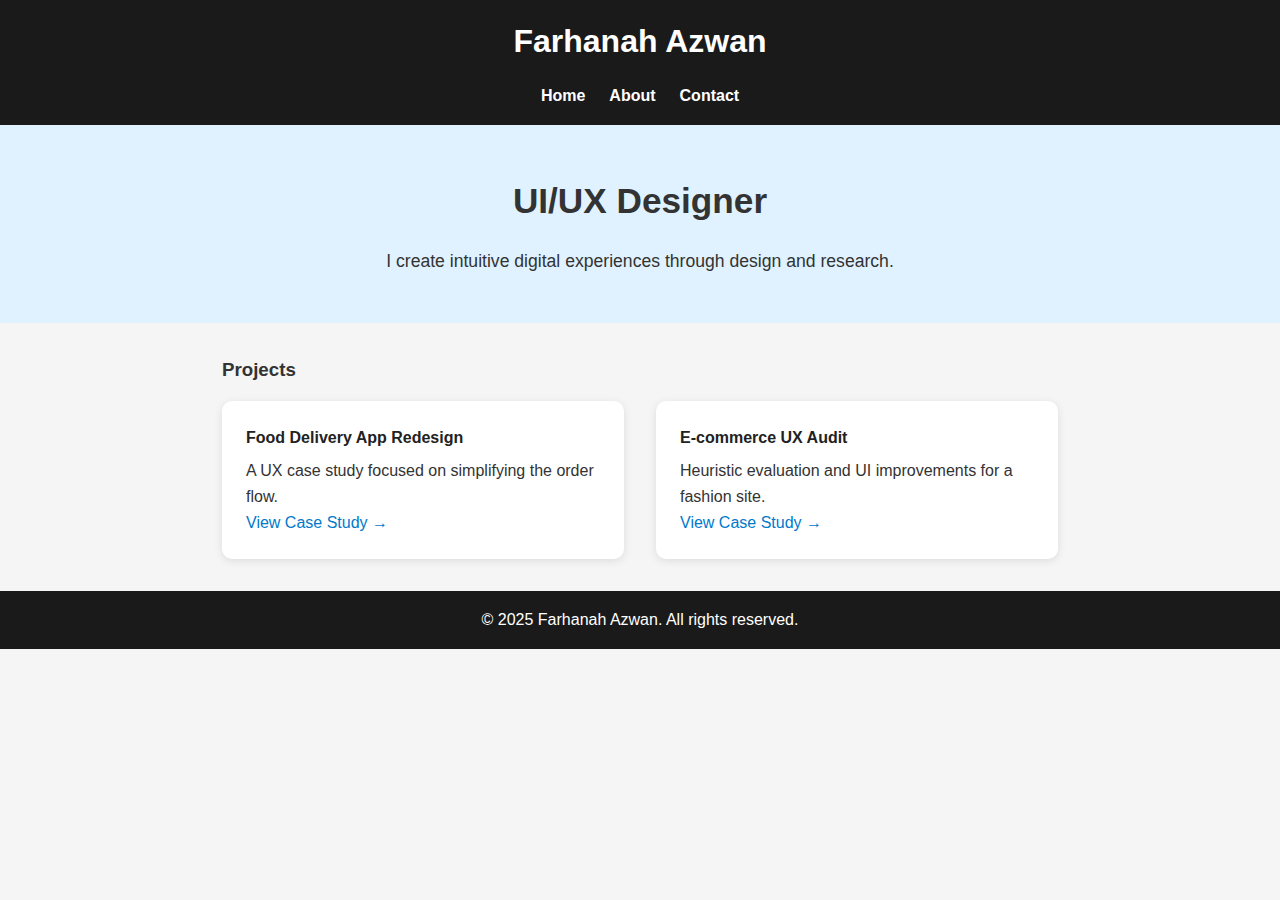
<file: index.html>
<!DOCTYPE html>
<html lang="en">
<head>
  <meta charset="UTF-8" />
  <meta name="viewport" content="width=device-width, initial-scale=1.0" />
  <title>My UI/UX Portfolio</title>
  <link rel="stylesheet" href="style.css" />
</head>
<body>
  <header>
    <h1>Farhanah Azwan</h1>
    <nav>
      <ul>
        <li><a href="index.html">Home</a></li>
        <li><a href="about.html">About</a></li>
        <li><a href="contact.html">Contact</a></li>
      </ul>
    </nav>
  </header>

  <main>
    <section class="hero">
      <h2>UI/UX Designer</h2>
      <p>I create intuitive digital experiences through design and research.</p>
    </section>

    <section class="projects">
      <h3>Projects</h3>
      <div class="project-grid">
        <div class="project-card">
          <h4>Food Delivery App Redesign</h4>
          <p>A UX case study focused on simplifying the order flow.</p>
          <a href="projects/food-delivery.html">View Case Study →</a>
        </div>
        <div class="project-card">
          <h4>E-commerce UX Audit</h4>
          <p>Heuristic evaluation and UI improvements for a fashion site.</p>
          <a href="projects/ecommerce-audit.html">View Case Study →</a>
        </div>
      </div>
    </section>
  </main>

  <footer>
    <p>© 2025 Farhanah Azwan. All rights reserved.</p>
  </footer>
</body>
</html>
</file>
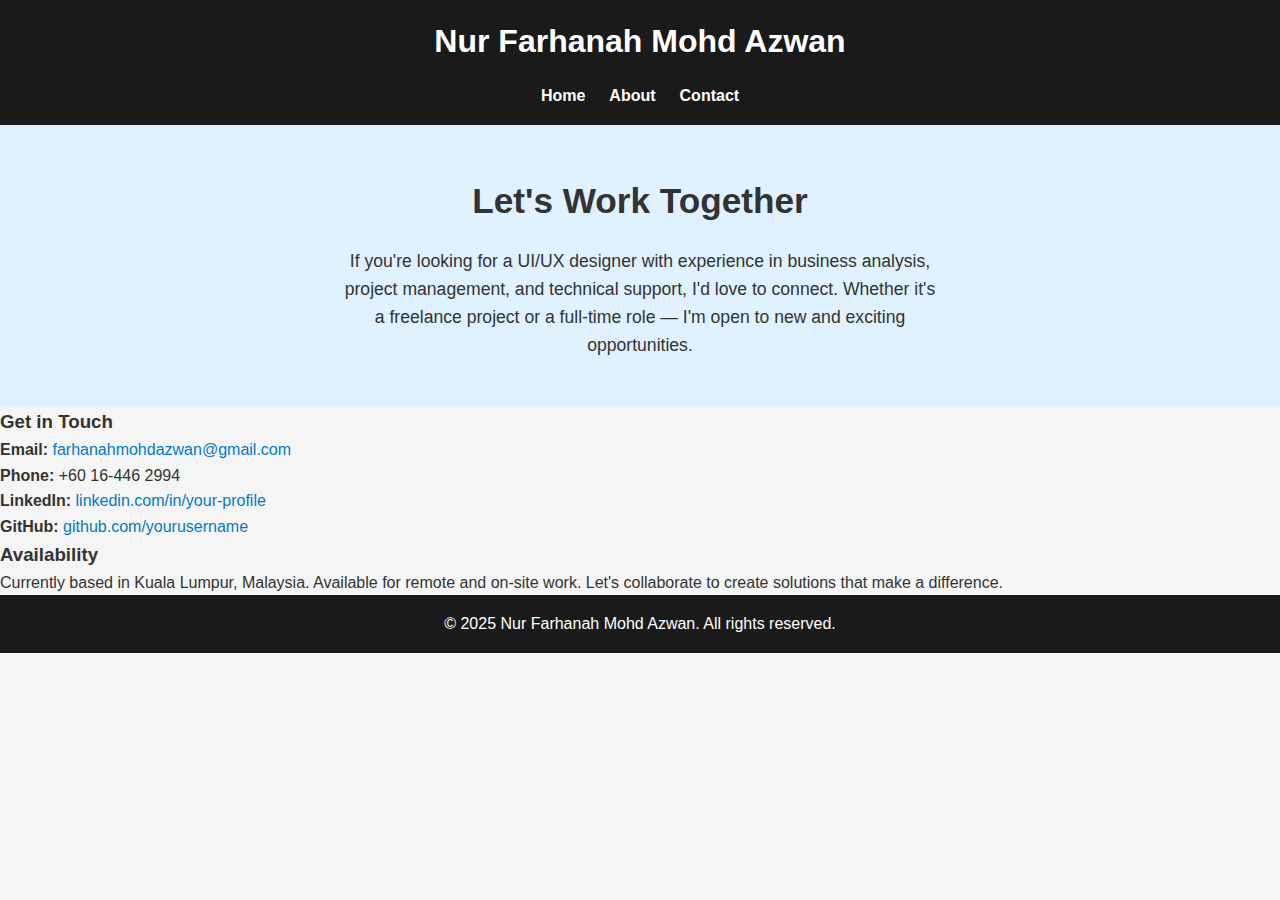
<file: contact.html>
<!DOCTYPE html>
<html lang="en">
<head>
  <meta charset="UTF-8" />
  <meta name="viewport" content="width=device-width, initial-scale=1.0" />
  <title>Contact Me</title>
  <link rel="stylesheet" href="style.css" />
</head>
<body>
  <header>
    <h1>Nur Farhanah Mohd Azwan</h1>
    <nav>
      <ul>
        <li><a href="index.html">Home</a></li>
        <li><a href="about.html">About</a></li>
        <li><a href="contact.html">Contact</a></li>
      </ul>
    </nav>
  </header>

  <main>
    <section class="hero">
      <h2>Let's Work Together</h2>
      <p>If you're looking for a UI/UX designer with experience in business analysis, project management, and technical support, I'd love to connect. Whether it's a freelance project or a full-time role — I'm open to new and exciting opportunities.</p>
    </section>

    <section class="contact-section">
      <h3>Get in Touch</h3>
      <p><strong>Email:</strong> <a href="mailto:farhanahmohdazwan@gmail.com">farhanahmohdazwan@gmail.com</a></p>
      <p><strong>Phone:</strong> +60 16-446 2994</p>
      <p><strong>LinkedIn:</strong> <a href="https://www.linkedin.com/in/your-profile" target="_blank">linkedin.com/in/your-profile</a></p>
      <p><strong>GitHub:</strong> <a href="https://github.com/yourusername" target="_blank">github.com/yourusername</a></p>

      <h3>Availability</h3>
      <p>Currently based in Kuala Lumpur, Malaysia. Available for remote and on-site work. Let's collaborate to create solutions that make a difference.</p>
    </section>
  </main>

  <footer>
    <p>© 2025 Nur Farhanah Mohd Azwan. All rights reserved.</p>
  </footer>
</body>
</html>
</file>
<file: style.css>
/* Reset & base styles */
* {
  box-sizing: border-box;
  margin: 0;
  padding: 0;
}

body {
  font-family: 'Segoe UI', sans-serif;
  line-height: 1.6;
  background: #f5f5f5;
  color: #333;
  padding-bottom: 3em;
}

a {
  color: #007acc;
  text-decoration: none;
}

a:hover {
  text-decoration: underline;
}

/* Header */
header {
  background: #1a1a1a;
  color: white;
  padding: 1em 2em;
  text-align: center;
}

nav ul {
  list-style: none;
  display: flex;
  justify-content: center;
  gap: 1.5em;
  margin-top: 1em;
}

nav a {
  color: #fff;
  font-weight: bold;
}

/* Hero section */
.hero {
  padding: 3em 1em;
  text-align: center;
  background-color: #e0f2ff;
}

.hero h2 {
  font-size: 2.2em;
  margin-bottom: 0.5em;
}

.hero p {
  max-width: 600px;
  margin: 0 auto;
  font-size: 1.1em;
}

/* Projects section */
.projects {
  padding: 2em;
  max-width: 900px;
  margin: 0 auto;
}

.project-grid {
  display: grid;
  gap: 2em;
  grid-template-columns: repeat(auto-fit, minmax(280px, 1fr));
  margin-top: 1em;
}

.project-card {
  background: white;
  padding: 1.5em;
  border-radius: 10px;
  box-shadow: 0 2px 8px rgba(0,0,0,0.1);
}

.project-card h4 {
  margin-bottom: 0.5em;
  color: #222;
}

/* Footer */
footer {
  background: #1a1a1a;
  color: white;
  padding: 1em;
  text-align: center;
  position: relative;
  bottom: 0;
  width: 100%;
}
</file>
